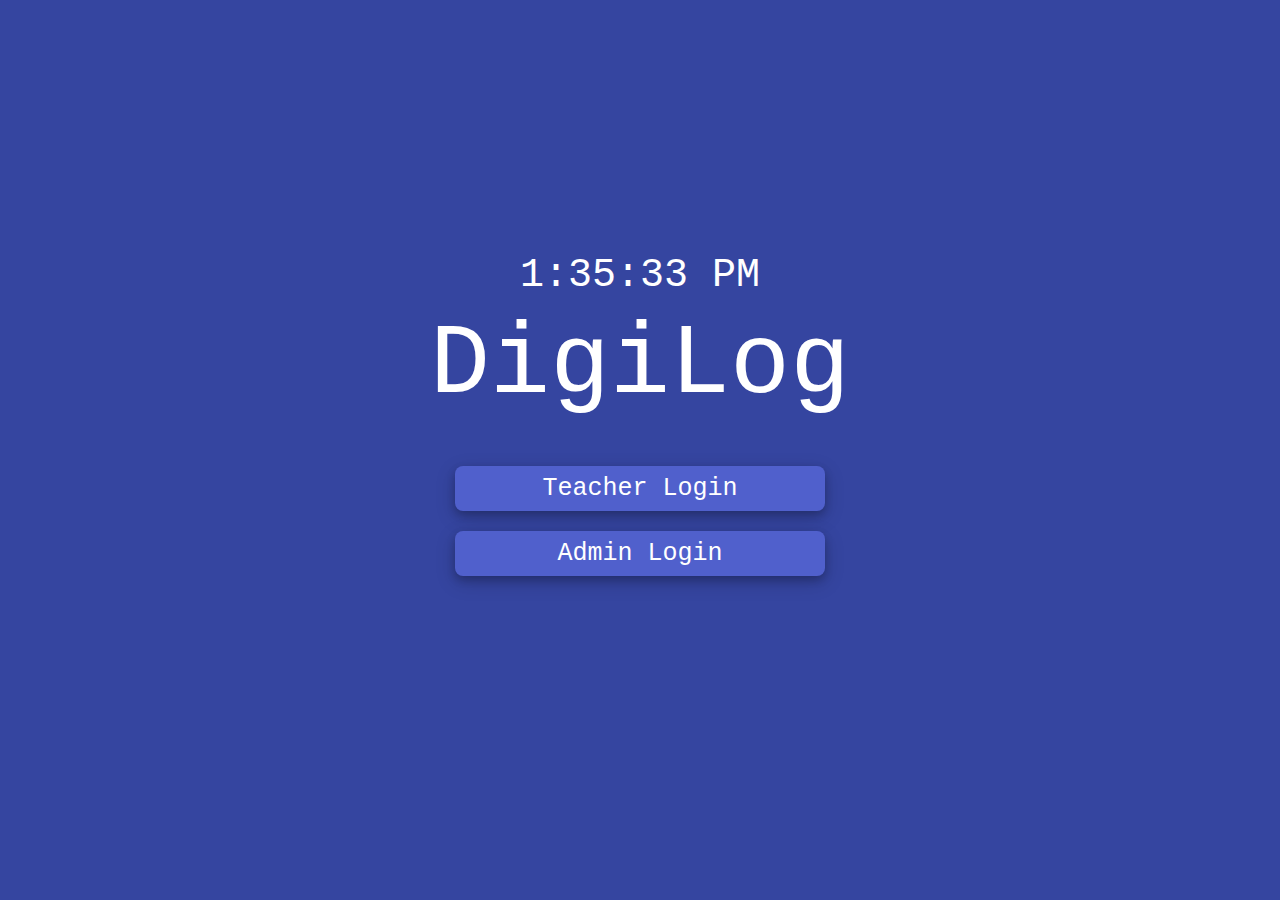
<file: index.html>
<html>
    <head>
        <meta charset="utf-8">
        <link href="reset.css" rel="stylesheet">
        <link href="style_splash.css" rel="stylesheet">
        <title>DigiLog</title> 
    </head>
    <body onload = "startTime()">
        <div id = "SplashScreen">
            <div id = "Time"></div>
            <p id = "Logo">DigiLog</p>
            <div id = "buttons">
                <btn id = "TLog">
                    <a href="teacher_login.html">Teacher Login</a>
                </btn>
                <btn id = "ALog">
                    <a href="admin_login.html">Admin Login</a>
                </btn>
            </div>
        </div>
    </body>
</html>
<script>
function startTime() {
    var today = new Date();
    var stamp;
    var h = today.getHours();
    if (h > 12){
        stamp = "PM"
    }
    else{
        stamp = "AM"
    }
    if (h > 12){
        h -= 12;
    }
    var m = today.getMinutes();
    var s = today.getSeconds();
    m = checkTime(m);
    s = checkTime(s);
    document.getElementById('Time').innerHTML =
    h + ":" + m + ":" + s + " " + stamp;
    var t = setTimeout(startTime, 500);
}
function checkTime(i) {
    if (i < 10) {i = "0" + i};  // add zero in front of numbers < 10
    return i;
}
</script>
</file>
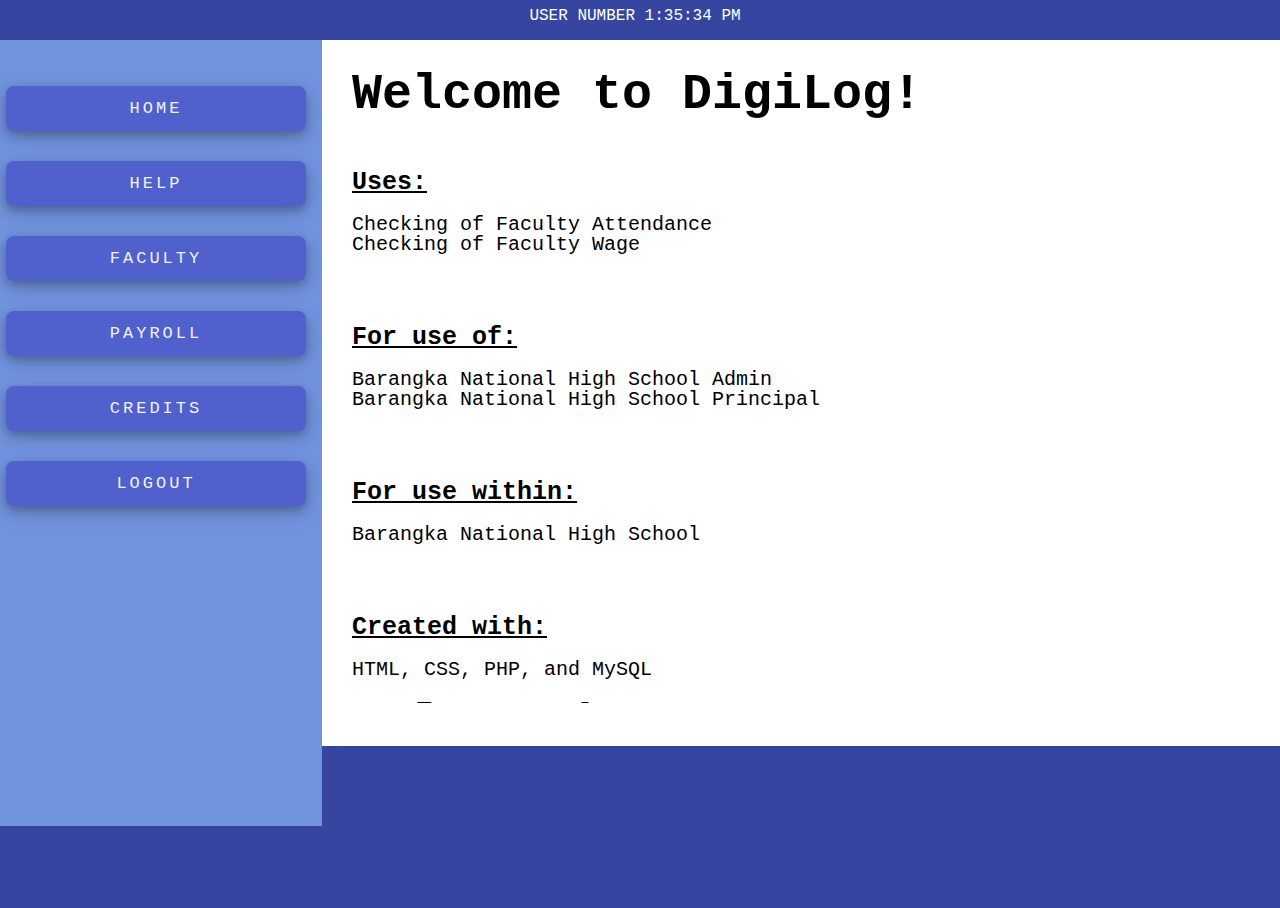
<file: admin_index.html>
<html>
    
    <head>
        <meta charset="utf-8" name="viewport" content="width=device-width, initial-scale=1">
        <link href="reset.css" rel="stylesheet">
        <link href="admin_index_style.css" rel="stylesheet">
    </head>
    
    <body onload = "startTime()">

        <div class="container">

        <header>

            <div class="topnav">
                <ul>User Number</ul>
                <ul>
                    <div id = "SplashScreen">
                    <div id = "Time"></div>
                    </div>
                </ul>
            </div>	
            
        </header>

        <nav class ="side">
            <a class="tablinks" onclick="openTab(event, 'HOME')">Home</a> 
            <a class="tablinks" onclick="openTab(event, 'HELP')">Help</a>
            <a class="tablinks" onclick="openTab(event, 'FACULTY')">Faculty</a>
            <a class="tablinks" onclick="openTab(event, 'PAYROLL')">Payroll</a>
            <a class="tablinks" onclick="openTab(event, 'CREDITS')">Credits</a>
            <a class="tablinks" href="index.html">Logout</a>
        </nav>

        <div>
            <article>
                <div id="HOME" class="tabcontent">
                  <h1>Welcome to DigiLog!<br></h1>
                    <h2><br><br>Uses:</h2>
                    <p><br>Checking of Faculty Attendance<br>Checking of Faculty Wage<br><br></p>
                    <h2><br><br>For use of:</h2>
                    <p><br>Barangka National High School Admin<br>Barangka National High School Principal<br><br></p>
                    <h2><br><br>For use within:</h2>
                    <p><br>Barangka National High School<br><br></p>
                    <h2><br><br>Created with:</h2>
                    <p><br>HTML, CSS, PHP, and MySQL<br><br></p>
                </div>

                <div id="HELP" class="tabcontent">
                  <h1>Help and FAQs<br></h1>
                    <h2><br><br>Can I use this outside of BNHS?</h2>
                    <p><br>No, this is only accessible within the school.<br><br></p>
                    <h2><br><br>Can I edit the attendance of teachers?</h2>
                    <p><br>No, this is only used to check their attendance and calculate the payroll based on that.<br><br></p>
                    <h2><br><br>Can I edit the formula used to calculate wages?</h2>
                    <p><br>As of the moment no, but should there be the need to do so, it will be possible in the future after some updates.<br><br></p>
                    <h2><br><br>Are the calculations done in real time?</h2>
                    <p><br>Yes, the calculations for wages are done in real time and are based on the login time of teachers.<br><br></p>
                </div>

                <div id="FACULTY" class="tabcontent">
                  <h1>Filler Faculty</h1>
                  <p>Filler text</p>
                </div>

                <div id="PAYROLL" class="tabcontent">
                  <h1>Filler Payroll</h1>
                  <p>Filler text</p>
                </div>

                <div id="CREDITS" class="tabcontent">
                    <h1>Developer Credits<br></h1>
                    <h2><br><br>Front-end developers:</h2>
                    <p><br>Alfonso Dolina<br>Ricci Recto<br><br></p>
                    <h2><br><br>Back-end developers:</h2>
                    <p><br>Mico Aquino<br>Jennifer Kim<br>Roderick Ko<br>Christian Qui</p>
                    <h2><br><br>Brought to you by:</h2>
                    <p><br>The CS122 Students of <br>Ateneo de Manila University <br>SY 2017-2018<br><br></p>
                </div>
            </article>
        </div>

        </body>
</html>
<script>
function startTime() {
    var today = new Date();
    var stamp;
    var h = today.getHours();
    if (h > 12){
        stamp = "PM"
    }
    else{
        stamp = "AM"
    }
    if (h > 12){
        h = h - 12;
    }
    var m = today.getMinutes();
    var s = today.getSeconds();
    m = checkTime(m);
    s = checkTime(s);
    document.getElementById('Time').innerHTML =
    h + ":" + m + ":" + s + " " + stamp;
    var t = setTimeout(startTime, 500);
}
function checkTime(i) {
    if (i < 10) {i = "0" + i};  // add zero in front of numbers < 10
    return i;
}

function openTab(evt, tabName) {
    var i, tabcontent, tablinks;
    tabcontent = document.getElementsByClassName("tabcontent");
    for (i = 0; i < tabcontent.length; i++) {
        tabcontent[i].style.display = "none";
    }
    tablinks = document.getElementsByClassName("tablinks");
    for (i = 0; i < tablinks.length; i++) {
        tablinks[i].className = tablinks[i].className.replace(" active", "");
    }
    document.getElementById(tabName).style.display = "block";
    evt.currentTarget.className += " active";
}

</script>
</file>
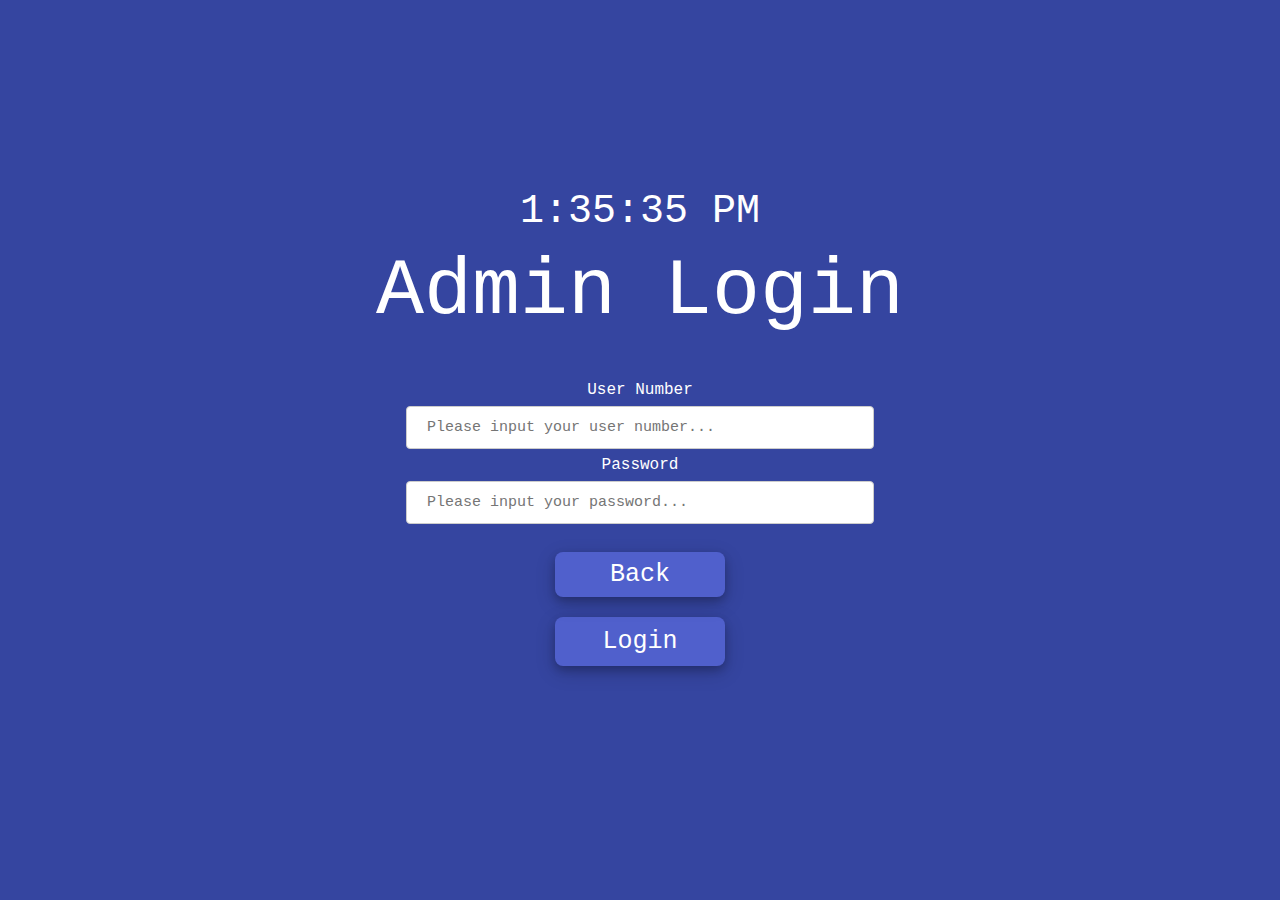
<file: admin_login.html>
<html>
    <head>
        <meta charset="utf-8">
        <link href="reset.css" rel="stylesheet">
        <link href="style_login.css" rel="stylesheet">
        <title>Admin Login</title> 
    </head>
    <body onload = "startTime()">
        <div id = "SplashScreen">
            <div id = "Time"></div>
            <h1 id = "Logo">Admin Login</h1>
            <form action>
                <div id = "user">
                    <label for="uno">User Number</label>
                    <input type="text" id="uno" name="userno" placeholder="Please input your user number...">
                </div>
                <div id = "pass">
                    <label for="pword">Password</label>
                    <input type="password" id="pword" name="password" placeholder="Please input your password...">
                </div>
                <div id = "buttons">
                    <btn id = "Back">
                        <a href="index.html">Back</a>
                    </btn>
                    <a href="admin_index.php">
                        <input type="button" value="Login"/>
                    </a>
                </div>
            </form>
        </div>
    </body>
</html>
<script>
function startTime() {
    var today = new Date();
    var stamp;
    var h = today.getHours();
    if (h > 12){
        stamp = "PM"
    }
    else{
        stamp = "AM"
    }
    if (h > 12){
        h = h - 12;
    }
    var m = today.getMinutes();
    var s = today.getSeconds();
    m = checkTime(m);
    s = checkTime(s);
    document.getElementById('Time').innerHTML =
    h + ":" + m + ":" + s + " " + stamp;
    var t = setTimeout(startTime, 500);
}
function checkTime(i) {
    if (i < 10) {i = "0" + i};  // add zero in front of numbers < 10
    return i;
}
</script>
</file>
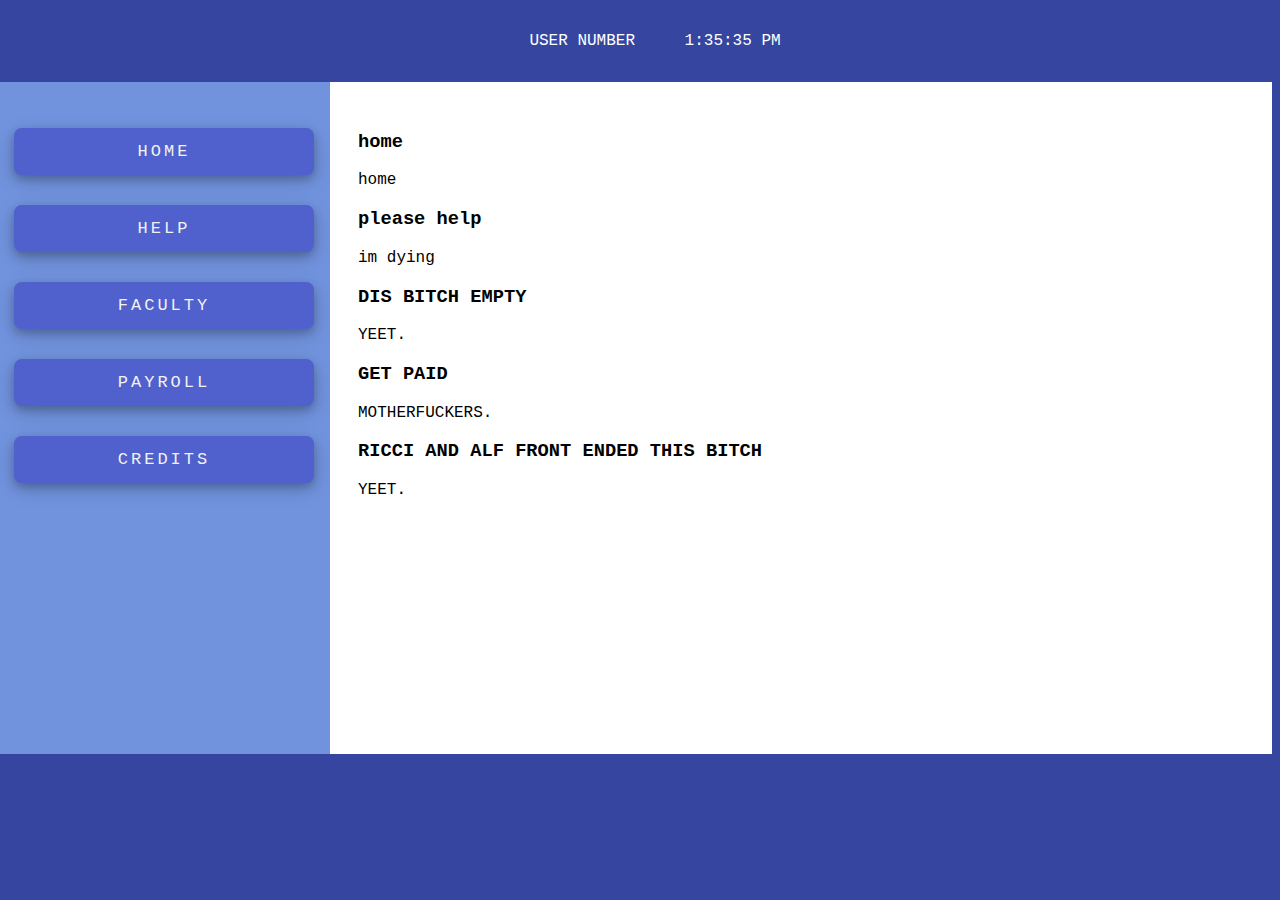
<file: main_with_sidebar.html>
<!DOCTYPE html>
<html>
<head>
<meta name="viewport" content="width=device-width, initial-scale=1">
<style>
div.container {
    width: 100%;
	height:754px;
	background-color:white;

}

body{
    font-family: Quicksand,courier;
    font-weight: normal;
    color: white;
	background-color: #3545A0;
    
}

header {
    padding: 1em;
	margin-left: -10px;
	margin-top: -8px;
    color: white;
    background-color: #3545A0;
    clear: left;
    text-align: center;
	overflow:hidden;
	
}

nav {
    float: left;
	height: 640px;
    width: 300px;
    margin-left: -10px;
    padding: 1em;
	background-color: #7193DE;
	text-align: center;
	overflow:hidden;
}

nav ul {
    list-style-type: none;
    padding: 0;
}
   
nav ul a {
    text-decoration: none;
}

.side a 
{
	display:block;
	text-transform:uppercase;
	color: #f2f2f2;
	text-align: center;
	padding: 14px 50px;
	text-decoration: none;
	font-size: 17px;
	letter-spacing:3px;
	background-color: #5060CC;
	border-radius: 8px;
	box-shadow: 0 4px 8px 0 rgba(0, 0, 0, 0.2), 0 6px 20px 0 rgba(0, 0, 0, 0.19);
	overflow:auto;
	margin-top:30px;
}

.side a:hover
{
  background-color: #D5DDFF;
  color: black;
}


article 
{
    margin-left: 320px;
    padding: 30px;
	color: black;
}

.topnav {
  overflow: auto;
  background-color: #3545A0;
  text-transform:uppercase;
}

.topnav ul
{
	display:inline-block;
}

.topnav a 
{
	margin-top:5px;
	margin-bottom:10px;
	margin-left:70px;
	float: left;
	color: #f2f2f2;
	text-align: center;
	padding: 14px 50px;
	text-decoration: none;
	font-size: 17px;
	letter-spacing:3px;
	background-color: #5060CC;
	border-radius: 8px;
	box-shadow: 0 4px 8px 0 rgba(0, 0, 0, 0.2), 0 6px 20px 0 rgba(0, 0, 0, 0.19);
	overflow:auto;
}

.topnav a:hover {
  background-color: #D5DDFF;
  color: black;
}

.topnav a.active {
  background-color: #BFD3FF;
  color: #3545A0;
  
  
</style>
</head>
<body onload = "startTime()" >

<div class="container">

<header>

<div class="topnav">
<ul>USER NUMBER</ul>
<ul>
<div id = "SplashScreen">
    <div id = "Time"></div>
	</div></ul>
</div>	
</header>
  
<nav class ="side">
  <a class="tablinks" onclick="openCity(event, 'HOME')">Home</a> 
  <a class="tablinks" onclick="openCity(event, 'HELP')">Help</a>
  <a class="tablinks" onclick="openCity(event, 'FACULTY')">Faculty</a>
  <a class="tablinks" onclick="openCity(event, 'PAYROLL')">Payroll</a>
  <a class="tablinks" onclick="openCity(event, 'CREDITS')">credits</a>
</nav>

<div>
<article>
<div id="HOME" class="tabcontent">
  <h3>home</h3>
  <p>home</p>
</div>

<div id="HELP" class="tabcontent">
  <h3>please help</h3>
  <p>im dying</p> 
</div>

<div id="FACULTY" class="tabcontent">
  <h3>DIS BITCH EMPTY</h3>
  <p>YEET.</p>
</div>

<div id="PAYROLL" class="tabcontent">
  <h3>GET PAID</h3>
  <p>MOTHERFUCKERS.</p>
</div>

<div id="CREDITS" class="tabcontent">
  <h3>RICCI AND ALF FRONT ENDED THIS BITCH</h3>
  <p>YEET.</p>
</div>
</div>
</article>


</div>

</body>
</html>
<script>
function startTime() {
    var today = new Date();
    var stamp;
    var h = today.getHours();
    if (h > 12){
        stamp = "PM"
    }
    else{
        stamp = "AM"
    }
    if (h > 12){
        h = h - 12;
    }
    var m = today.getMinutes();
    var s = today.getSeconds();
    m = checkTime(m);
    s = checkTime(s);
    document.getElementById('Time').innerHTML =
    h + ":" + m + ":" + s + " " + stamp;
    var t = setTimeout(startTime, 500);
}
function checkTime(i) {
    if (i < 10) {i = "0" + i};  // add zero in front of numbers < 10
    return i;
}

function openCity(evt, cityName) {
    var i, tabcontent, tablinks;
    tabcontent = document.getElementsByClassName("tabcontent");
    for (i = 0; i < tabcontent.length; i++) {
        tabcontent[i].style.display = "none";
    }
    tablinks = document.getElementsByClassName("tablinks");
    for (i = 0; i < tablinks.length; i++) {
        tablinks[i].className = tablinks[i].className.replace(" active", "");
    }
    document.getElementById(cityName).style.display = "block";
    evt.currentTarget.className += " active";
}

</script>
</file>
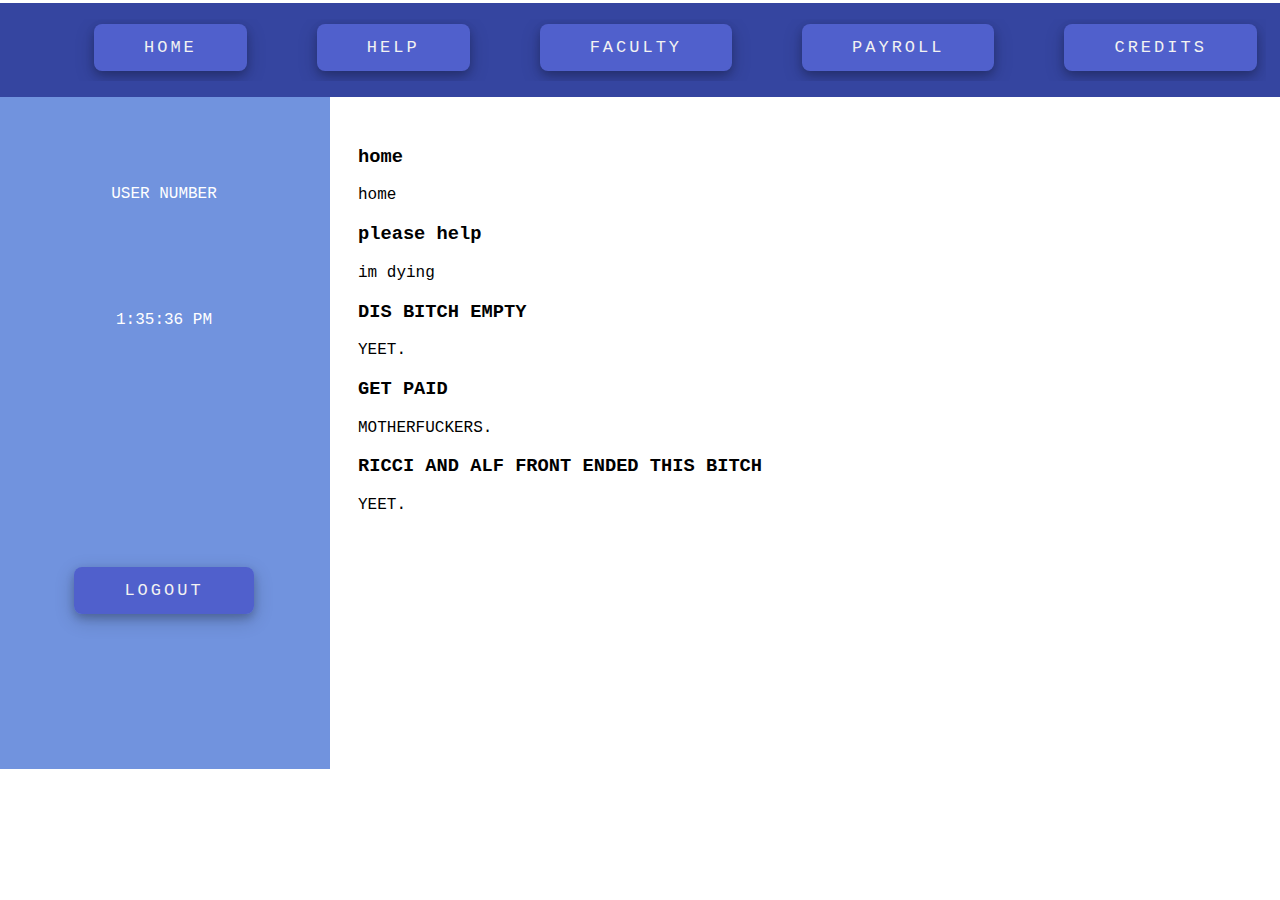
<file: main_with_topnav.html>
<!DOCTYPE html>
<html>
<head>
<meta name="viewport" content="width=device-width, initial-scale=1">
<style>
div.container {
    width: 100%;
}

body{
    font-family: Quicksand,courier;
    font-weight: normal;
    color: white;
    
}

header {
    padding: 1em;
	margin-left: -10px;
	margin-top: -5px;
	margin-right: -10px;
    color: white;
    background-color: #3545A0;
    clear: left;
    text-align: center;
	overflow:auto;
	
}

nav {
    float: left;
	height: 640px;
    width: 300px;
    margin-left: -10px;
    padding: 1em;
	background-color: #7193DE;
	text-align: center;
	overflow:hidden;
}

nav ul {
    list-style-type: none;
    padding: 0;
}
   
nav ul a {
    text-decoration: none;
}

.side a 
{
	color: #f2f2f2;
	text-align: center;
	padding: 14px 50px;
	text-decoration: none;
	font-size: 17px;
	letter-spacing:3px;
	background-color: #5060CC;
	border-radius: 8px;
	box-shadow: 0 4px 8px 0 rgba(0, 0, 0, 0.2), 0 6px 20px 0 rgba(0, 0, 0, 0.19);
	overflow:auto;
}

.sidehov:hover
{
  background-color: #D5DDFF;
  color: black;
}

article {
    margin-left: 320px;
    padding: 30px;
	color:black;
}

.topnav {
  overflow: auto;
  background-color: #3545A0;
  text-transform:uppercase;
  padding-left:10px;

  
  
}

.topnav a 
{
	margin-top:5px;
	margin-bottom:10px;
	margin-left:70px;
	float: left;
	color: #f2f2f2;
	text-align: center;
	padding: 14px 50px;
	text-decoration: none;
	font-size: 17px;
	letter-spacing:3px;
	background-color: #5060CC;
	border-radius: 8px;
	box-shadow: 0 4px 8px 0 rgba(0, 0, 0, 0.2), 0 6px 20px 0 rgba(0, 0, 0, 0.19);
	overflow:auto;
}

.topnav a:hover {
  background-color: #D5DDFF;
  color: black;
}

.topnav a.active {
  background-color: #BFD3FF;
  color: #3545A0;
  
  
</style>
</head>
<body onload = "startTime()" >

<div class="container">

<header>

<div class="topnav">
  <a class="tablinks" onclick="openCity(event, 'HOME')">Home</a> 
  <a class="tablinks" onclick="openCity(event, 'HELP')">Help</a>
  <a class="tablinks" onclick="openCity(event, 'FACULTY')">Faculty</a>
  <a class="tablinks" onclick="openCity(event, 'PAYROLL')">Payroll</a>
  <a class="tablinks" onclick="openCity(event, 'CREDITS')">credits</a>
</div>
</header>
  
<nav class ="side">
<br /><br /><br /><br />
USER NUMBER<br /><br /><br /><br /><br /><br /><br />
<div id = "SplashScreen">
    <div id = "Time"></div>
	</div><br /><br /><br /><br /><br /><br /><br /><br /><br /><br /><br /><br /><br /><br />
	<a class="sidehov" href="index.html"> LOGOUT </a>
</nav>

<article>
<div id="HOME" class="tabcontent">
  <h3>home</h3>
  <p>home</p>
</div>

<div id="HELP" class="tabcontent">
  <h3>please help</h3>
  <p>im dying</p> 
</div>

<div id="FACULTY" class="tabcontent">
  <h3>DIS BITCH EMPTY</h3>
  <p>YEET.</p>
</div>

<div id="PAYROLL" class="tabcontent">
  <h3>GET PAID</h3>
  <p>MOTHERFUCKERS.</p>
</div>

<div id="CREDITS" class="tabcontent">
  <h3>RICCI AND ALF FRONT ENDED THIS BITCH</h3>
  <p>YEET.</p>
</div>
</article>


</div>

</body>
</html>
<script>
function startTime() {
    var today = new Date();
    var stamp;
    var h = today.getHours();
    if (h > 12){
        stamp = "PM"
    }
    else{
        stamp = "AM"
    }
    if (h > 12){
        h = h - 12;
    }
    var m = today.getMinutes();
    var s = today.getSeconds();
    m = checkTime(m);
    s = checkTime(s);
    document.getElementById('Time').innerHTML =
    h + ":" + m + ":" + s + " " + stamp;
    var t = setTimeout(startTime, 500);
}
function checkTime(i) {
    if (i < 10) {i = "0" + i};  // add zero in front of numbers < 10
    return i;
}

function openCity(evt, cityName) {
    var i, tabcontent, tablinks;
    tabcontent = document.getElementsByClassName("tabcontent");
    for (i = 0; i < tabcontent.length; i++) {
        tabcontent[i].style.display = "none";
    }
    tablinks = document.getElementsByClassName("tablinks");
    for (i = 0; i < tablinks.length; i++) {
        tablinks[i].className = tablinks[i].className.replace(" active", "");
    }
    document.getElementById(cityName).style.display = "block";
    evt.currentTarget.className += " active";
}

</script>
</file>
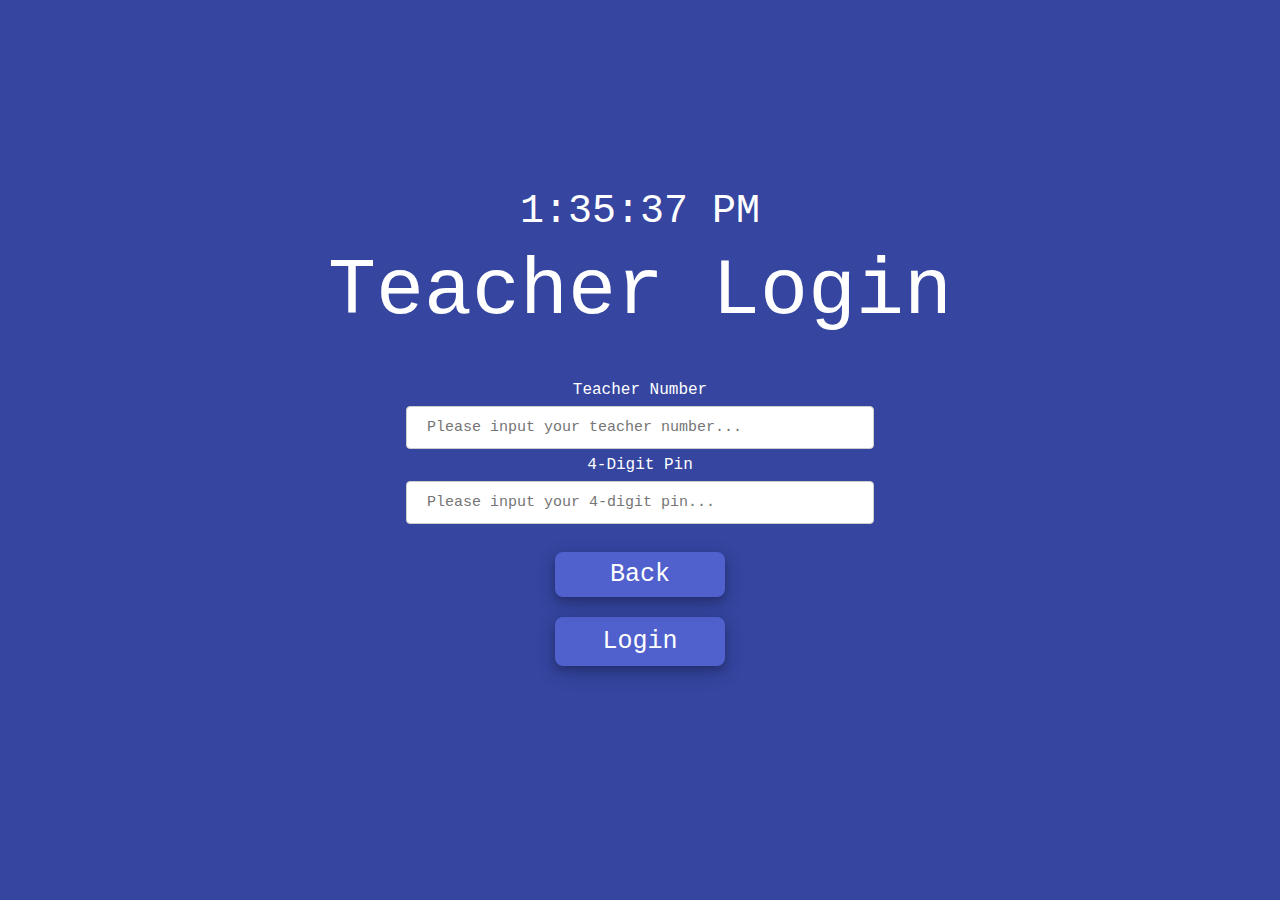
<file: teacher_login.html>
<html>
    <head>
        <meta charset="utf-8">
        <link href="reset.css" rel="stylesheet">
        <link href="style_login.css" rel="stylesheet">
        <title>Teacher Login</title> 
    </head>
    <body onload = "startTime()">
        <div id = "SplashScreen">
            <div id = "Time"></div>
            <h1 id = "Logo">Teacher Login</h1>
            <form action = "teacher_attendance.php" method = "post">
                <div id = "user">
                    <label for="tno">Teacher Number</label>
                    <input type="text" id="tno" name="teacherno" placeholder="Please input your teacher number...">
                </div>
                <div id = "pass">
                    <label for="pin">4-Digit Pin</label>
                    <input type="password" id="pin" name="password" placeholder="Please input your 4-digit pin...">
                </div>
                <div id = "buttons">
                    <btn id = "Back">
                        <a href="index.html">Back</a>
                    </btn>
                    <a href="index.html">
                        <input type="button" value="Login"/>
                    </a>
                </div>
            </form>
        </div>
    </body>
</html>
<script>
function startTime() {
    var today = new Date();
    var stamp;
    var h = today.getHours();
    if (h > 12){
        stamp = "PM"
    }
    else{
        stamp = "AM"
    }
    if (h > 12){
        h = h - 12;
    }
    var m = today.getMinutes();
    var s = today.getSeconds();
    m = checkTime(m);
    s = checkTime(s);
    document.getElementById('Time').innerHTML =
    h + ":" + m + ":" + s + " " + stamp;
    var t = setTimeout(startTime, 500);
}
function checkTime(i) {
    if (i < 10) {i = "0" + i};  // add zero in front of numbers < 10
    return i;
}
</script>
</file>
<file: style_splash.css>
body{
    font-family: Quicksand,courier;
    font-weight: normal;
    color: white;
    background-color: 3545A0;
}
#SplashScreen{
    text-align: center;
    padding-top: 20%;
}
#Time{
    font-size: 40px;
}
#Logo{
    margin-top: 20px;
    font-size: 100px;
}
a:link, a:visited, a:hover, a:active {
    text-decoration: none;
    color: white;
}
btn{
    display: block;
    width: 350px;
    padding: 10px;
    margin: 20px auto;
    border-radius: 8px;
    font-size: 25px;
    background-color: 5060CC;
    color: white;
    -webkit-transition-duration: 0.4s;
    transition-duration: 0.4s;
    box-shadow: 0 4px 8px 0 rgba(0, 0, 0, 0.2), 0 6px 20px 0 rgba(0, 0, 0, 0.19)
}
btn:active{
    transform: translateY(4px);
}
btn:hover{
    background-color: D5DDFF;
}
#buttons{
    margin-top: 50px;
}
h1{
    padding: 100px;
    text-align: center;
    font-size: 50px;
}
table{
    border: 10px;
    border-color: white;
    margin: 0 auto;
}
th{
    border-color: white;
}
td{
    padding: 10px;
}
#attendance{
    display: block;
    margin: auto;
    text-align: center;
</file>
<file: admin_index_style.css>
div.container {
    width: 100%;
	height:754px;
	background-color:white;

}

body{
    font-family: Quicksand,courier;
    font-weight: normal;
    color: white;
	background-color: #3545A0;
    
}

header {
    padding: 1em;
	margin-left: -10px;
	margin-top: -8px;
    color: white;
    background-color: #3545A0;
    clear: left;
    text-align: center;
	overflow:hidden;
	
}

nav {
    float: left;
	height: 100%;
    width: 300px;
    margin-left: -10px;
    padding: 1em;
	background-color: #7193DE;
	text-align: center;
	overflow:hidden;
}

nav ul {
    list-style-type: none;
    padding: 0;
}
   
nav ul a {
    text-decoration: none;
}

.side a 
{
	display:block;
	text-transform:uppercase;
	color: #f2f2f2;
	text-align: center;
	padding: 14px 50px;
	text-decoration: none;
	font-size: 17px;
	letter-spacing:3px;
	background-color: #5060CC;
	border-radius: 8px;
	box-shadow: 0 4px 8px 0 rgba(0, 0, 0, 0.2), 0 6px 20px 0 rgba(0, 0, 0, 0.19);
	overflow:auto;
	margin-top:30px;
}

.side a:hover
{
    background-color: #D5DDFF;
    color: black;
    cursor: pointer;
}


article 
{
    margin-left: 320px;
    padding: 30px;
	color: black;
    font-size: 20px;
    overflow-y:scroll;
    height: 80%
}

.topnav {
  overflow: auto;
  background-color: #3545A0;
  text-transform:uppercase;
}

.topnav ul
{
	display:inline-block;
}

.topnav a 
{
	margin-top:5px;
	margin-bottom:10px;
	margin-left:70px;
	float: left;
	color: #f2f2f2;
	text-align: center;
	padding: 14px 50px;
	text-decoration: none;
	font-size: 17px;
	letter-spacing:3px;
	background-color: #5060CC;
	border-radius: 8px;
	box-shadow: 0 4px 8px 0 rgba(0, 0, 0, 0.2), 0 6px 20px 0 rgba(0, 0, 0, 0.19);
	overflow:auto;
}

.topnav a:hover {
  background-color: #D5DDFF;
  color: black;
}

.topnav a.active {
  background-color: #BFD3FF;
  color: #3545A0;
}

h1{
    font-size: 50px;
    font-weight: bolder;
}
h2{
    font-size: 25px;
    text-decoration:underline;
    font-weight: bolder;
}
table{
    display:block;
    overflow-y: scroll;
    border: 5px solid white;
    background-color: 7193DE; 
    color: white; 
    margin: 0 auto;
    width: 100%;
    height: 100%;
    text-align: center;
}
tr:nth-child(even){
    background-color: 5060CC;
}
th{
    padding: 25px;
    border: solid white;
    background-color: 3545A0;
}
td{
    padding: 10px;
    border: solid white;
}
</file>
<file: style_login.css>
body{
    font-family: Quicksand,courier;
    font-weight: normal;
    color: white;
    background-color: 3545A0;
}
#SplashScreen{
    text-align: center;
    padding-top: 15%;
    padding-left: 20%;
    padding-right: 20%;
}
#Time{
    font-size: 40px;
}
#Logo{
    margin-top: 20px;
    font-size: 80px;
}
#user{
    margin-top: 50px;
    margin-left: 150px;
    margin-right: 150px;
}
#pass{
    margin-left: 150px;
    margin-right: 150px;
}
input[type=text], select {
    width: 100%;
    padding: 12px 20px;
    margin: 8px 0;
    display: inline-block;
    border: 1px solid #ccc;
    border-radius: 4px;
    box-sizing: border-box;
    font-family: Quicksand,courier;
    font-size: 15px;
}
input[type=password], select {
    width: 100%;
    padding: 12px 20px;
    margin: 8px 0;
    display: inline-block;
    border: 1px solid #ccc;
    border-radius: 4px;
    box-sizing: border-box;
    font-family: Quicksand,courier;
    font-size: 15px;
}
a:link, a:visited, a:hover, a:active {
    text-decoration: none;
    color: white;
}
btn{
    display: inline-block;
    width: 150px;
    padding: 10px;
    margin-top: 20px;
    border-radius: 8px;
    font-size: 25px;
    background-color: 5060CC;
    color: white;
    -webkit-transition-duration: 0.4s;
    transition-duration: 0.4s;
    box-shadow: 0 4px 8px 0 rgba(0, 0, 0, 0.2), 0 6px 20px 0 rgba(0, 0, 0, 0.19);
    cursor: pointer;
}
input[type=button], input[type=submit] {
    display: block;
    font-family: Quicksand,courier;
    border-color: rgba(0, 0, 0, 0.0);
    display: block;
    width: 170px;
    padding: 8px;
    margin: 20px auto;
    border-radius: 8px;
    font-size: 25px;
    background-color: 5060CC;
    color: white;
    -webkit-transition-duration: 0.4s;
    transition-duration: 0.4s;
    box-shadow: 0 4px 8px 0 rgba(0, 0, 0, 0.2), 0 6px 20px 0 rgba(0, 0, 0, 0.19);
    cursor: pointer;
}
btn:active, input[type=button]:active, input[type=submit]:active{
    transform: translateY(4px);
}
btn:hover, input[type=button]:hover, input[type=submit]:hover{
    background-color: D5DDFF;
}
</file>
